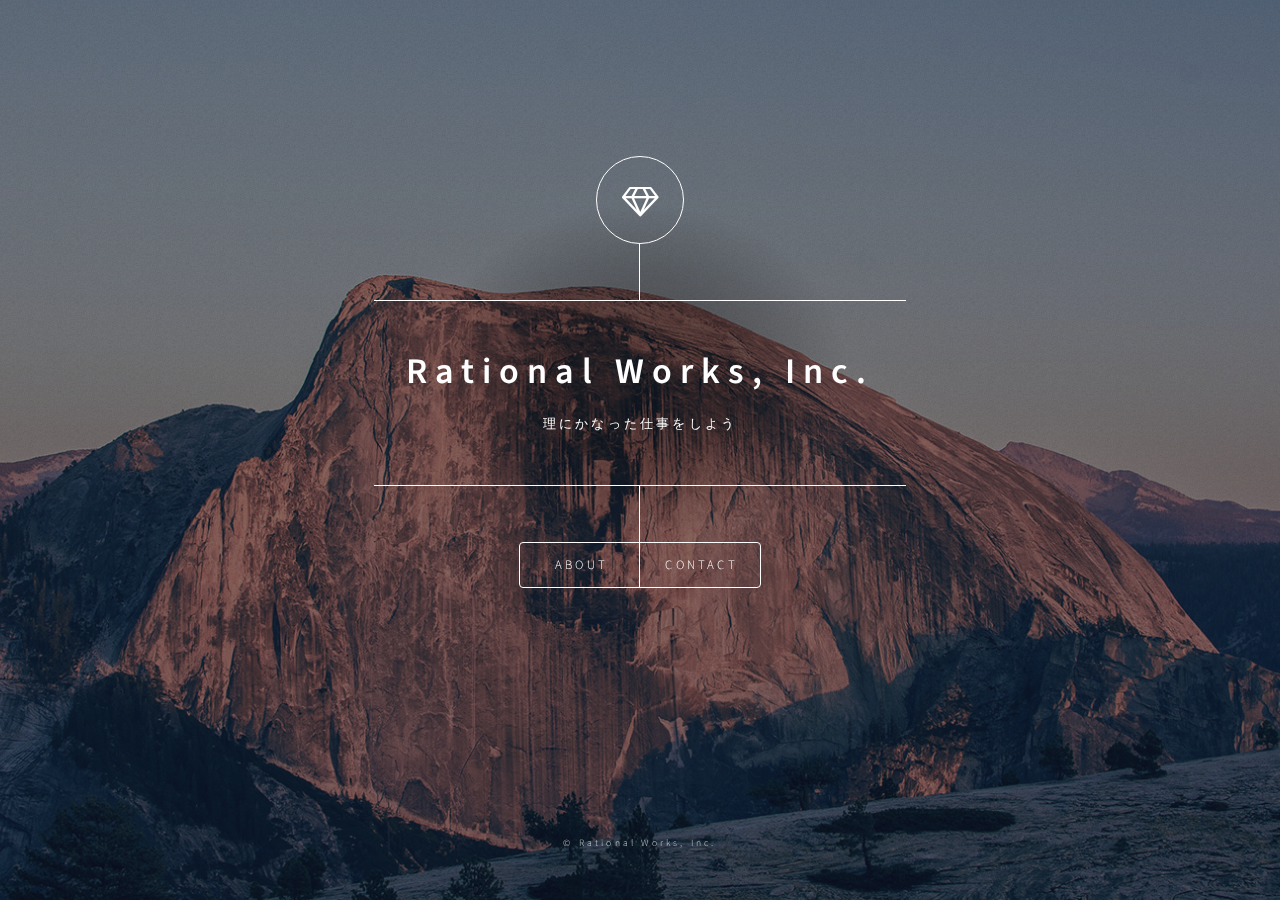
<file: docs/index.html>
<!DOCTYPE HTML>

<html>
	<head>
	<meta name="generator" content="Hugo 0.36" />
		<title>Rational Works, Inc.</title>
		<meta charset="utf-8" />
		<meta name="viewport" content="width=device-width, initial-scale=1, user-scalable=no" />
		<link rel="stylesheet" href="css/main.css" />
		
		<noscript><link rel="stylesheet" href="css/noscript.css" /></noscript>
	</head>
	
			<script src="js/jquery.min.js"></script>
	<body>

    
      <div id="wrapper">

        
          <header id="header">
            <div class="logo">
              <span class="icon fa-diamond"></span>
            </div>
            <div class="content">
              <div class="inner">
                <h1>Rational Works, Inc.</h1>
                <p>理にかなった仕事をしよう</p>
              </div>
            </div>
            <nav>
              <ul>
                
                  <li><a href="#about">About</a></li>
                
                  <li><a href="#contact">Contact</a></li>
                
              </ul>
            </nav>
          </header>

        
          <div id="main">
            
              <article id="about">
  <h1>About</h1>
  <table>
<thead>
<tr>
<th align="center"></th>
<th></th>
</tr>
</thead>

<tbody>
<tr>
<td align="center">社名</td>
<td>株式会社 ラショナル・ワークス<br/> (Rational Works, Inc.)</td>
</tr>

<tr>
<td align="center">設立</td>
<td>2015/10/02</td>
</tr>

<tr>
<td align="center">役員</td>
<td>稲葉 理晃 (代表取締役社長)</td>
</tr>

<tr>
<td align="center">事業内容</td>
<td>・自社プロダクト開発<br/>・コンサルティング (BPM, PMO, SI, Blockchain, etc.)</td>
</tr>
</tbody>
</table>

</article>

            
              <article id="contact">
  <h1>Contact</h1>
  <p><span class="fa fa-envelope"></span>
inaba <font style="color: #E06D15">(at)</font> rational-works <font style="color: #E06D15">(dot)</font> jp</p>

<ul class="icons">

	<li><a href="https://www.linkedin.com/in/masaaki-inaba/" class="icon fa-linkedin"><span class="label">linkedin</span></a></li>

</ul>

</article>

            
          </div>

        
          <div id="languages">
            
          </div>

				
					<footer id="footer">
						<p class="copyright">&copy; Rational Works, Inc.</p>
					</footer>

			</div>
		
			<div id="bg"></div>

		
			<script src="js/skel.min.js"></script>
			<script src="js/util.js"></script>
			<script src="js/main.js"></script>
      <script>
          (function(i,s,o,g,r,a,m){i['GoogleAnalyticsObject']=r;i[r]=i[r]||function(){
                  (i[r].q=i[r].q||[]).push(arguments)},i[r].l=1*new Date();a=s.createElement(o),
              m=s.getElementsByTagName(o)[0];a.async=1;a.src=g;m.parentNode.insertBefore(a,m)
          })(window,document,'script','https://www.google-analytics.com/analytics.js','ga');

          ga('create', 'UA-69028307-1', 'auto');
          ga('send', 'pageview');
      </script>
	</body>
</html>
</file>
<file: docs/css/noscript.css>
/*
	Dimension by HTML5 UP
	html5up.net | @ajlkn
	Free for personal and commercial use under the CCA 3.0 license (html5up.net/license)
*/

/* Main */

	#main article {
		opacity: 1;
		margin: 4rem 0 0 0;
	}
</file>
<file: docs/css/main.css>
@import url(font-awesome.min.css);
@import url("https://fonts.googleapis.com/css?family=Source+Sans+Pro:300italic,600italic,300,600");

/*
	Dimension by HTML5 UP
	html5up.net | @ajlkn
	Free for personal and commercial use under the CCA 3.0 license (html5up.net/license)
*/

/* Reset */

	html, body, div, span, applet, object, iframe, h1, h2, h3, h4, h5, h6, p, blockquote, pre, a, abbr, acronym, address, big, cite, code, del, dfn, em, img, ins, kbd, q, s, samp, small, strike, strong, sub, sup, tt, var, b, u, i, center, dl, dt, dd, ol, ul, li, fieldset, form, label, legend, table, caption, tbody, tfoot, thead, tr, th, td, article, aside, canvas, details, embed, figure, figcaption, footer, header, hgroup, menu, nav, output, ruby, section, summary, time, mark, audio, video {
		margin: 0;
		padding: 0;
		border: 0;
		font-size: 100%;
		font: inherit;
		vertical-align: baseline;
	}

	article, aside, details, figcaption, figure, footer, header, hgroup, menu, nav, section {
		display: block;
	}

	body {
		line-height: 1;
	}

	ol, ul {
		list-style: none;
	}

	blockquote, q {
		quotes: none;
	}

	blockquote:before, blockquote:after, q:before, q:after {
		content: '';
		content: none;
	}

	table {
		border-collapse: collapse;
		border-spacing: 0;
	}

	body {
		-webkit-text-size-adjust: none;
	}

/* Box Model */

	*, *:before, *:after {
		-moz-box-sizing: border-box;
		-webkit-box-sizing: border-box;
		box-sizing: border-box;
	}

/* Basic */

	@-ms-viewport {
		width: device-width;
	}

	@media screen and (max-width: 480px) {

		html, body {
			min-width: 320px;
		}

	}

	body {
		background: #1b1f22;
	}

		body.is-loading *, body.is-loading *:before, body.is-loading *:after, body.is-switching *, body.is-switching *:before, body.is-switching *:after {
			-moz-animation: none !important;
			-webkit-animation: none !important;
			-ms-animation: none !important;
			animation: none !important;
			-moz-transition: none !important;
			-webkit-transition: none !important;
			-ms-transition: none !important;
			transition: none !important;
			-moz-transition-delay: none !important;
			-webkit-transition-delay: none !important;
			-ms-transition-delay: none !important;
			transition-delay: none !important;
		}

/* Type */

	html {
		font-size: 16pt;
	}

		@media screen and (max-width: 1680px) {

			html {
				font-size: 12pt;
			}

		}

		@media screen and (max-width: 736px) {

			html {
				font-size: 11pt;
			}

		}

		@media screen and (max-width: 360px) {

			html {
				font-size: 10pt;
			}

		}

	body, input, select, textarea {
		color: #ffffff;
		font-family: "Source Sans Pro", sans-serif;
		font-weight: 300;
		font-size: 1rem;
		line-height: 1.65;
	}

	a {
		-moz-transition: color 0.2s ease-in-out, background-color 0.2s ease-in-out, border-bottom-color 0.2s ease-in-out;
		-webkit-transition: color 0.2s ease-in-out, background-color 0.2s ease-in-out, border-bottom-color 0.2s ease-in-out;
		-ms-transition: color 0.2s ease-in-out, background-color 0.2s ease-in-out, border-bottom-color 0.2s ease-in-out;
		transition: color 0.2s ease-in-out, background-color 0.2s ease-in-out, border-bottom-color 0.2s ease-in-out;
		border-bottom: dotted 1px rgba(255, 255, 255, 0.5);
		text-decoration: none;
		color: inherit;
	}

		a:hover {
			border-bottom-color: transparent;
		}

	strong, b {
		color: #ffffff;
		font-weight: 600;
	}

	em, i {
		font-style: italic;
	}

	p {
		margin: 0 0 2rem 0;
	}

	h1, h2, h3, h4, h5, h6 {
		color: #ffffff;
		font-weight: 600;
		line-height: 1.5;
		margin: 0 0 1rem 0;
		/*text-transform: uppercase;*/
		letter-spacing: 0.2rem;
	}

		h1 a, h2 a, h3 a, h4 a, h5 a, h6 a {
			color: inherit;
			text-decoration: none;
		}

		h1.major, h2.major, h3.major, h4.major, h5.major, h6.major {
			border-bottom: solid 1px #ffffff;
			width: -moz-max-content;
			width: -webkit-max-content;
			width: -ms-max-content;
			width: max-content;
			padding-bottom: 0.5rem;
			margin: 0 0 2rem 0;
		}

	h1 {
		font-size: 2.25rem;
		line-height: 1.3;
		letter-spacing: 0.5rem;
	}

	h2 {
		font-size: 1.5rem;
		line-height: 1.4;
		letter-spacing: 0.5rem;
	}

	h3 {
		font-size: 1rem;
	}

	h4 {
		font-size: 0.8rem;
	}

	h5 {
		font-size: 0.7rem;
	}

	h6 {
		font-size: 0.6rem;
	}

	@media screen and (max-width: 736px) {

		h1 {
			font-size: 1.75rem;
			line-height: 1.4;
		}

		h2 {
			font-size: 1.25em;
			line-height: 1.5;
		}

	}

	sub {
		font-size: 0.8rem;
		position: relative;
		top: 0.5rem;
	}

	sup {
		font-size: 0.8rem;
		position: relative;
		top: -0.5rem;
	}

	blockquote {
		border-left: solid 4px #ffffff;
		font-style: italic;
		margin: 0 0 2rem 0;
		padding: 0.5rem 0 0.5rem 2rem;
	}

	code {
		background: rgba(255, 255, 255, 0.075);
		border-radius: 4px;
		font-family: "Courier New", monospace;
		font-size: 0.9rem;
		margin: 0 0.25rem;
		padding: 0.25rem 0.65rem;
	}

	pre {
		-webkit-overflow-scrolling: touch;
		font-family: "Courier New", monospace;
		font-size: 0.9rem;
		margin: 0 0 2rem 0;
	}

		pre code {
			display: block;
			line-height: 1.75;
			padding: 1rem 1.5rem;
			overflow-x: auto;
		}

	hr {
		border: 0;
		border-bottom: solid 1px #ffffff;
		margin: 2.75rem 0;
	}

	.align-left {
		text-align: left;
	}

	.align-center {
		text-align: center;
	}

	.align-right {
		text-align: right;
	}

/* Form */

	form {
		margin: 0 0 2.5rem 0;
	}

		form .field {
			margin: 0 0 1.5rem 0;
		}

			form .field.half {
				width: 50%;
				float: left;
				padding: 0 0 0 0.75rem;
			}

				form .field.half.first {
					padding: 0 0.75rem 0 0;
				}

		form > .actions {
			margin: 1.875rem 0 0 0 !important;
		}

		@media screen and (max-width: 736px) {

			form .field {
				margin: 0 0 1.125rem 0;
			}

				form .field.half {
					padding: 0 0 0 0.5625rem;
				}

					form .field.half.first {
						padding: 0 0.5625rem 0 0;
					}

			form > .actions {
				margin: 1.5rem 0 0 0 !important;
			}

		}

		@media screen and (max-width: 480px) {

			form .field.half {
				width: 100%;
				float: none;
				padding: 0;
			}

				form .field.half.first {
					padding: 0;
				}

		}

	label {
		color: #ffffff;
		display: block;
		font-size: 0.8rem;
		font-weight: 300;
		letter-spacing: 0.2rem;
		line-height: 1.5;
		margin: 0 0 1rem 0;
		text-transform: uppercase;
	}

	input[type="text"],
	input[type="password"],
	input[type="email"],
	input[type="tel"],
	select,
	textarea {
		-moz-appearance: none;
		-webkit-appearance: none;
		-ms-appearance: none;
		appearance: none;
		-moz-transition: border-color 0.2s ease-in-out, box-shadow 0.2s ease-in-out, background-color 0.2s ease-in-out;
		-webkit-transition: border-color 0.2s ease-in-out, box-shadow 0.2s ease-in-out, background-color 0.2s ease-in-out;
		-ms-transition: border-color 0.2s ease-in-out, box-shadow 0.2s ease-in-out, background-color 0.2s ease-in-out;
		transition: border-color 0.2s ease-in-out, box-shadow 0.2s ease-in-out, background-color 0.2s ease-in-out;
		background: transparent;
		border-radius: 4px;
		border: solid 1px #ffffff;
		color: inherit;
		display: block;
		outline: 0;
		padding: 0 1rem;
		text-decoration: none;
		width: 100%;
	}

		input[type="text"]:invalid,
		input[type="password"]:invalid,
		input[type="email"]:invalid,
		input[type="tel"]:invalid,
		select:invalid,
		textarea:invalid {
			box-shadow: none;
		}

		input[type="text"]:focus,
		input[type="password"]:focus,
		input[type="email"]:focus,
		input[type="tel"]:focus,
		select:focus,
		textarea:focus {
			background: rgba(255, 255, 255, 0.075);
			border-color: #ffffff;
			box-shadow: 0 0 0 1px #ffffff;
		}

	select option {
		background: #1b1f22;
		color: #ffffff;
	}

	.select-wrapper {
		text-decoration: none;
		display: block;
		position: relative;
	}

		.select-wrapper:before {
			-moz-osx-font-smoothing: grayscale;
			-webkit-font-smoothing: antialiased;
			font-family: FontAwesome;
			font-style: normal;
			font-weight: normal;
			text-transform: none !important;
		}

		.select-wrapper:before {
			color: #ffffff;
			content: '\f107';
			display: block;
			height: 2.75rem;
			line-height: calc(2.75rem + 0em);
			pointer-events: none;
			position: absolute;
			right: 0;
			text-align: center;
			top: 0;
			width: 2.75rem;
		}

		.select-wrapper select::-ms-expand {
			display: none;
		}

	input[type="text"],
	input[type="password"],
	input[type="email"],
	select {
		height: 2.75rem;
	}

	textarea {
		padding: 0.75rem 1rem;
	}

	input[type="checkbox"],
	input[type="radio"] {
		-moz-appearance: none;
		-webkit-appearance: none;
		-ms-appearance: none;
		appearance: none;
		display: block;
		float: left;
		margin-right: -2rem;
		opacity: 0;
		width: 1rem;
		z-index: -1;
	}

		input[type="checkbox"] + label,
		input[type="radio"] + label {
			text-decoration: none;
			-moz-user-select: none;
			-webkit-user-select: none;
			-ms-user-select: none;
			user-select: none;
			color: #ffffff;
			cursor: pointer;
			display: inline-block;
			font-size: 0.8rem;
			font-weight: 300;
			margin: 0 0 0.5rem 0;
			padding-left: 2.65rem;
			padding-right: 0.75rem;
			position: relative;
		}

			input[type="checkbox"] + label:before,
			input[type="radio"] + label:before {
				-moz-osx-font-smoothing: grayscale;
				-webkit-font-smoothing: antialiased;
				font-family: FontAwesome;
				font-style: normal;
				font-weight: normal;
				text-transform: none !important;
			}

			input[type="checkbox"] + label:before,
			input[type="radio"] + label:before {
				-moz-transition: border-color 0.2s ease-in-out, box-shadow 0.2s ease-in-out, background-color 0.2s ease-in-out;
				-webkit-transition: border-color 0.2s ease-in-out, box-shadow 0.2s ease-in-out, background-color 0.2s ease-in-out;
				-ms-transition: border-color 0.2s ease-in-out, box-shadow 0.2s ease-in-out, background-color 0.2s ease-in-out;
				transition: border-color 0.2s ease-in-out, box-shadow 0.2s ease-in-out, background-color 0.2s ease-in-out;
				border-radius: 4px;
				border: solid 1px #ffffff;
				content: '';
				display: inline-block;
				height: 1.65rem;
				left: 0;
				line-height: calc(1.58125rem + 0em);
				position: absolute;
				text-align: center;
				top: -0.125rem;
				width: 1.65rem;
			}

		input[type="checkbox"]:checked + label:before,
		input[type="radio"]:checked + label:before {
			background: #ffffff !important;
			border-color: #ffffff !important;
			color: #1b1f22;
			content: '\f00c';
		}

		input[type="checkbox"]:focus + label:before,
		input[type="radio"]:focus + label:before {
			background: rgba(255, 255, 255, 0.075);
			border-color: #ffffff;
			box-shadow: 0 0 0 1px #ffffff;
		}

	input[type="checkbox"] + label:before {
		border-radius: 4px;
	}

	input[type="radio"] + label:before {
		border-radius: 100%;
	}

	::-webkit-input-placeholder {
		color: rgba(255, 255, 255, 0.5) !important;
		opacity: 1.0;
	}

	:-moz-placeholder {
		color: rgba(255, 255, 255, 0.5) !important;
		opacity: 1.0;
	}

	::-moz-placeholder {
		color: rgba(255, 255, 255, 0.5) !important;
		opacity: 1.0;
	}

	:-ms-input-placeholder {
		color: rgba(255, 255, 255, 0.5) !important;
		opacity: 1.0;
	}

	.formerize-placeholder {
		color: rgba(255, 255, 255, 0.5) !important;
		opacity: 1.0;
	}

/* Box */

	.box {
		border-radius: 4px;
		border: solid 1px #ffffff;
		margin-bottom: 2rem;
		padding: 1.5em;
	}

		.box > :last-child,
		.box > :last-child > :last-child,
		.box > :last-child > :last-child > :last-child {
			margin-bottom: 0;
		}

		.box.alt {
			border: 0;
			border-radius: 0;
			padding: 0;
		}

/* Icon */

	.icon {
		text-decoration: none;
		border-bottom: none;
		position: relative;
	}

		.icon:before {
			-moz-osx-font-smoothing: grayscale;
			-webkit-font-smoothing: antialiased;
			font-family: FontAwesome;
			font-style: normal;
			font-weight: normal;
			text-transform: none !important;
		}

		.icon > .label {
			display: none;
		}

/* Image */

	.image {
		border-radius: 4px;
		border: 0;
		display: inline-block;
		position: relative;
	}

		.image:before {
			-moz-pointer-events: none;
			-webkit-pointer-events: none;
			-ms-pointer-events: none;
			pointer-events: none;
			background-image: url("../img/overlay.png");
			background-color: rgba(19, 21, 25, 0.5);
			border-radius: 4px;
			content: '';
			display: block;
			height: 100%;
			left: 0;
			opacity: 0.5;
			position: absolute;
			top: 0;
			width: 100%;
		}

		.image img {
			border-radius: 4px;
			display: block;
		}

		.image.left, .image.right {
			max-width: 40%;
		}

			.image.left img, .image.right img {
				width: 100%;
			}

		.image.left {
			float: left;
			padding: 0 1.5em 1em 0;
			top: 0.25em;
		}

		.image.right {
			float: right;
			padding: 0 0 1em 1.5em;
			top: 0.25em;
		}

		.image.fit {
			display: block;
			margin: 0 0 2rem 0;
			width: 100%;
		}

			.image.fit img {
				width: 100%;
			}

		.image.main {
			display: block;
			margin: 2.5rem 0;
			width: 100%;
		}

			.image.main img {
				width: 100%;
			}

		@media screen and (max-width: 736px) {

			.image.main {
				margin: 2rem 0;
			}

		}

		@media screen and (max-width: 480px) {

			.image.main {
				margin: 1.5rem 0;
			}

		}

/* List */

	ol {
		list-style: decimal;
		margin: 0 0 2rem 0;
		padding-left: 1.25em;
	}

		ol li {
			padding-left: 0.25em;
		}

	ul {
		list-style: disc;
		margin: 0 0 2rem 0;
		padding-left: 1em;
	}

		ul li {
			padding-left: 0.5em;
		}

		ul.alt {
			list-style: none;
			padding-left: 0;
		}

			ul.alt li {
				border-top: solid 1px #ffffff;
				padding: 0.5em 0;
			}

				ul.alt li:first-child {
					border-top: 0;
					padding-top: 0;
				}

		ul.icons {
			cursor: default;
			list-style: none;
			padding-left: 0;
		}

			ul.icons li {
				display: inline-block;
				padding: 0 0.75em 0 0;
			}

				ul.icons li:last-child {
					padding-right: 0;
				}

				ul.icons li a {
					border-radius: 100%;
					box-shadow: inset 0 0 0 1px #ffffff;
					display: inline-block;
					height: 2.25rem;
					line-height: 2.25rem;
					text-align: center;
					width: 2.25rem;
				}

					ul.icons li a:hover {
						background-color: rgba(255, 255, 255, 0.075);
					}

					ul.icons li a:active {
						background-color: rgba(255, 255, 255, 0.175);
					}

		ul.actions {
			cursor: default;
			list-style: none;
			padding-left: 0;
		}

			ul.actions li {
				display: inline-block;
				padding: 0 1rem 0 0;
				vertical-align: middle;
			}

				ul.actions li:last-child {
					padding-right: 0;
				}

			ul.actions.small li {
				padding: 0 0.5rem 0 0;
			}

			ul.actions.vertical li {
				display: block;
				padding: 1rem 0 0 0;
			}

				ul.actions.vertical li:first-child {
					padding-top: 0;
				}

				ul.actions.vertical li > * {
					margin-bottom: 0;
				}

			ul.actions.vertical.small li {
				padding: 0.5rem 0 0 0;
			}

				ul.actions.vertical.small li:first-child {
					padding-top: 0;
				}

			ul.actions.fit {
				display: table;
				margin-left: -1rem;
				padding: 0;
				table-layout: fixed;
				width: calc(100% + 1rem);
			}

				ul.actions.fit li {
					display: table-cell;
					padding: 0 0 0 1rem;
				}

					ul.actions.fit li > * {
						margin-bottom: 0;
					}

				ul.actions.fit.small {
					margin-left: -0.5rem;
					width: calc(100% + 0.5rem);
				}

					ul.actions.fit.small li {
						padding: 0 0 0 0.5rem;
					}

			@media screen and (max-width: 480px) {

				ul.actions {
					margin: 0 0 2rem 0;
				}

					ul.actions li {
						padding: 1rem 0 0 0;
						display: block;
						text-align: center;
						width: 100%;
					}

						ul.actions li:first-child {
							padding-top: 0;
						}

						ul.actions li > * {
							width: 100%;
							margin: 0 !important;
						}

							ul.actions li > *.icon:before {
								margin-left: -2em;
							}

					ul.actions.small li {
						padding: 0.5rem 0 0 0;
					}

						ul.actions.small li:first-child {
							padding-top: 0;
						}

			}

	dl {
		margin: 0 0 2rem 0;
	}

		dl dt {
			display: block;
			font-weight: 600;
			margin: 0 0 1rem 0;
		}

		dl dd {
			margin-left: 2rem;
		}

/* Table */

	.table-wrapper {
		-webkit-overflow-scrolling: touch;
		overflow-x: auto;
	}

	table {
		margin: 0 0 2rem 0;
		width: 100%;
	}

		table tbody tr {
			border: solid 1px #ffffff;
			border-left: 0;
			border-right: 0;
		}

			table tbody tr:nth-child(2n + 1) {
				background-color: rgba(255, 255, 255, 0.075);
			}

		table td {
			padding: 0.75em 0.75em;
		}

		table th {
			color: #ffffff;
			font-size: 0.9em;
			font-weight: 600;
			padding: 0 0.75em 0.75em 0.75em;
			text-align: left;
		}

		table thead {
			border-bottom: solid 2px #ffffff;
		}

		table tfoot {
			border-top: solid 2px #ffffff;
		}

		table.alt {
			border-collapse: separate;
		}

			table.alt tbody tr td {
				border: solid 1px #ffffff;
				border-left-width: 0;
				border-top-width: 0;
			}

				table.alt tbody tr td:first-child {
					border-left-width: 1px;
				}

			table.alt tbody tr:first-child td {
				border-top-width: 1px;
			}

			table.alt thead {
				border-bottom: 0;
			}

			table.alt tfoot {
				border-top: 0;
			}

/* Button */

	input[type="submit"],
	input[type="reset"],
	input[type="button"],
	button,
	.button {
		-moz-appearance: none;
		-webkit-appearance: none;
		-ms-appearance: none;
		appearance: none;
		-moz-transition: background-color 0.2s ease-in-out, color 0.2s ease-in-out;
		-webkit-transition: background-color 0.2s ease-in-out, color 0.2s ease-in-out;
		-ms-transition: background-color 0.2s ease-in-out, color 0.2s ease-in-out;
		transition: background-color 0.2s ease-in-out, color 0.2s ease-in-out;
		background-color: transparent;
		border-radius: 4px;
		border: 0;
		box-shadow: inset 0 0 0 1px #ffffff;
		color: #ffffff !important;
		cursor: pointer;
		display: inline-block;
		font-size: 0.8rem;
		font-weight: 300;
		height: 2.75rem;
		letter-spacing: 0.2rem;
		line-height: 2.75rem;
		outline: 0;
		padding: 0 1.25rem 0 1.35rem;
		text-align: center;
		text-decoration: none;
		text-transform: uppercase;
		white-space: nowrap;
	}

		input[type="submit"]:hover,
		input[type="reset"]:hover,
		input[type="button"]:hover,
		button:hover,
		.button:hover {
			background-color: rgba(255, 255, 255, 0.075);
		}

		input[type="submit"]:active,
		input[type="reset"]:active,
		input[type="button"]:active,
		button:active,
		.button:active {
			background-color: rgba(255, 255, 255, 0.175);
		}

		input[type="submit"].icon:before,
		input[type="reset"].icon:before,
		input[type="button"].icon:before,
		button.icon:before,
		.button.icon:before {
			margin-right: 0.5em;
		}

		input[type="submit"].fit,
		input[type="reset"].fit,
		input[type="button"].fit,
		button.fit,
		.button.fit {
			display: block;
			margin: 0 0 1rem 0;
			width: 100%;
		}

		input[type="submit"].special,
		input[type="reset"].special,
		input[type="button"].special,
		button.special,
		.button.special {
			background-color: #ffffff;
			color: #1b1f22 !important;
			font-weight: 600;
		}

		input[type="submit"].disabled, input[type="submit"]:disabled,
		input[type="reset"].disabled,
		input[type="reset"]:disabled,
		input[type="button"].disabled,
		input[type="button"]:disabled,
		button.disabled,
		button:disabled,
		.button.disabled,
		.button:disabled {
			-moz-pointer-events: none;
			-webkit-pointer-events: none;
			-ms-pointer-events: none;
			pointer-events: none;
			cursor: default;
			opacity: 0.25;
		}

	input[type="submit"],
	input[type="reset"],
	input[type="button"],
	button {
		line-height: calc(2.75rem - 2px);
	}

/* BG */

	#bg {
		-moz-transform: scale(1.0);
		-webkit-transform: scale(1.0);
		-ms-transform: scale(1.0);
		transform: scale(1.0);
		-webkit-backface-visibility: hidden;
		position: fixed;
		top: 0;
		left: 0;
		width: 100%;
		height: 100vh;
		z-index: 1;
	}

		#bg:before, #bg:after {
			content: '';
			display: block;
			position: absolute;
			top: 0;
			left: 0;
			width: 100%;
			height: 100%;
		}

		#bg:before {
			-moz-transition: background-color 2.5s ease-in-out;
			-webkit-transition: background-color 2.5s ease-in-out;
			-ms-transition: background-color 2.5s ease-in-out;
			transition: background-color 2.5s ease-in-out;
			-moz-transition-delay: 0.75s;
			-webkit-transition-delay: 0.75s;
			-ms-transition-delay: 0.75s;
			transition-delay: 0.75s;
			background-image: linear-gradient(to top, rgba(19, 21, 25, 0.5), rgba(19, 21, 25, 0.5)), url("../img/overlay.png");
			background-size: auto, 256px 256px;
			background-position: center, center;
			background-repeat: no-repeat, repeat;
			z-index: 2;
		}

		#bg:after {
			-moz-transform: scale(1.125);
			-webkit-transform: scale(1.125);
			-ms-transform: scale(1.125);
			transform: scale(1.125);
			-moz-transition: -moz-transform 0.325s ease-in-out, -moz-filter 0.325s ease-in-out;
			-webkit-transition: -webkit-transform 0.325s ease-in-out, -webkit-filter 0.325s ease-in-out;
			-ms-transition: -ms-transform 0.325s ease-in-out, -ms-filter 0.325s ease-in-out;
			transition: transform 0.325s ease-in-out, filter 0.325s ease-in-out;
			background-image: url("../img/bg.jpg");
			background-position: center;
			background-size: cover;
			background-repeat: no-repeat;
			z-index: 1;
		}

		body.is-article-visible #bg:after {
			-moz-transform: scale(1.0825);
			-webkit-transform: scale(1.0825);
			-ms-transform: scale(1.0825);
			transform: scale(1.0825);
			-moz-filter: blur(0.2rem);
			-webkit-filter: blur(0.2rem);
			-ms-filter: blur(0.2rem);
			filter: blur(0.2rem);
		}

		body.is-loading #bg:before {
			background-color: #000000;
		}

/* Wrapper */

	#wrapper {
		display: -moz-flex;
		display: -webkit-flex;
		display: -ms-flex;
		display: flex;
		-moz-flex-direction: column;
		-webkit-flex-direction: column;
		-ms-flex-direction: column;
		flex-direction: column;
		-moz-align-items: center;
		-webkit-align-items: center;
		-ms-align-items: center;
		align-items: center;
		-moz-justify-content: space-between;
		-webkit-justify-content: space-between;
		-ms-justify-content: space-between;
		justify-content: space-between;
		position: relative;
		min-height: 100vh;
		width: 100%;
		padding: 4rem 2rem;
		z-index: 3;
	}

		#wrapper:before {
			content: '';
			display: block;
		}

		@media screen and (max-width: 1680px) {

			#wrapper {
				padding: 3rem 2rem;
			}

		}

		@media screen and (max-width: 736px) {

			#wrapper {
				padding: 2rem 1rem;
			}

		}

		@media screen and (max-width: 480px) {

			#wrapper {
				padding: 1rem;
			}

		}

/* Header */

	#header {
		display: -moz-flex;
		display: -webkit-flex;
		display: -ms-flex;
		display: flex;
		-moz-flex-direction: column;
		-webkit-flex-direction: column;
		-ms-flex-direction: column;
		flex-direction: column;
		-moz-align-items: center;
		-webkit-align-items: center;
		-ms-align-items: center;
		align-items: center;
		-moz-transition: -moz-transform 0.325s ease-in-out, -moz-filter 0.325s ease-in-out, opacity 0.325s ease-in-out;
		-webkit-transition: -webkit-transform 0.325s ease-in-out, -webkit-filter 0.325s ease-in-out, opacity 0.325s ease-in-out;
		-ms-transition: -ms-transform 0.325s ease-in-out, -ms-filter 0.325s ease-in-out, opacity 0.325s ease-in-out;
		transition: transform 0.325s ease-in-out, filter 0.325s ease-in-out, opacity 0.325s ease-in-out;
		background-image: -moz-radial-gradient(rgba(0, 0, 0, 0.25) 25%, transparent 55%);
		background-image: -webkit-radial-gradient(rgba(0, 0, 0, 0.25) 25%, transparent 55%);
		background-image: -ms-radial-gradient(rgba(0, 0, 0, 0.25) 25%, transparent 55%);
		background-image: radial-gradient(rgba(0, 0, 0, 0.25) 25%, transparent 55%);
		max-width: 100%;
		text-align: center;
	}

		#header > * {
			-moz-transition: opacity 0.325s ease-in-out;
			-webkit-transition: opacity 0.325s ease-in-out;
			-ms-transition: opacity 0.325s ease-in-out;
			transition: opacity 0.325s ease-in-out;
			position: relative;
			margin-top: 3.5rem;
		}

			#header > *:before {
				content: '';
				display: block;
				position: absolute;
				top: calc(-3.5rem - 1px);
				left: calc(50% - 1px);
				width: 1px;
				height: calc(3.5rem + 1px);
				background: #ffffff;
			}

		#header > :first-child {
			margin-top: 0;
		}

			#header > :first-child:before {
				display: none;
			}

		#header .logo {
			width: 5.5rem;
			height: 5.5rem;
			line-height: 5.5rem;
			border: solid 1px #ffffff;
			border-radius: 100%;
		}

			#header .logo .icon:before {
				font-size: 2rem;
			}

		#header .content {
			border-style: solid;
			border-color: #ffffff;
			border-top-width: 1px;
			border-bottom-width: 1px;
			max-width: 100%;
		}

			#header .content .inner {
				-moz-transition: max-height 0.75s ease, padding 0.75s ease, opacity 0.325s ease-in-out;
				-webkit-transition: max-height 0.75s ease, padding 0.75s ease, opacity 0.325s ease-in-out;
				-ms-transition: max-height 0.75s ease, padding 0.75s ease, opacity 0.325s ease-in-out;
				transition: max-height 0.75s ease, padding 0.75s ease, opacity 0.325s ease-in-out;
				-moz-transition-delay: 0.25s;
				-webkit-transition-delay: 0.25s;
				-ms-transition-delay: 0.25s;
				transition-delay: 0.25s;
				padding: 3rem 2rem;
				max-height: 40rem;
				overflow: hidden;
			}

				#header .content .inner > :last-child {
					margin-bottom: 0;
				}

			#header .content p {
				/*text-transform: uppercase;*/
				letter-spacing: 0.2rem;
				font-size: 0.8rem;
				line-height: 2;
			}

		#header nav ul {
			display: -moz-flex;
			display: -webkit-flex;
			display: -ms-flex;
			display: flex;
			margin-bottom: 0;
			list-style: none;
			padding-left: 0;
			border: solid 1px #ffffff;
			border-radius: 4px;
		}

			#header nav ul li {
				padding-left: 0;
				border-left: solid 1px #ffffff;
			}

				#header nav ul li:first-child {
					border-left: 0;
				}

				#header nav ul li a {
					display: block;
					min-width: 7.5rem;
					height: 2.75rem;
					line-height: 2.75rem;
					padding: 0 1.25rem 0 1.45rem;
					text-transform: uppercase;
					letter-spacing: 0.2rem;
					font-size: 0.8rem;
					border-bottom: 0;
				}

					#header nav ul li a:hover {
						background-color: rgba(255, 255, 255, 0.075);
					}

					#header nav ul li a:active {
						background-color: rgba(255, 255, 255, 0.175);
					}

		#header nav.use-middle:after {
			content: '';
			display: block;
			position: absolute;
			top: 0;
			left: calc(50% - 1px);
			width: 1px;
			height: 100%;
			background: #ffffff;
		}

		#header nav.use-middle ul li.is-middle {
			border-left: 0;
		}

		body.is-article-visible #header {
			-moz-transform: scale(0.95);
			-webkit-transform: scale(0.95);
			-ms-transform: scale(0.95);
			transform: scale(0.95);
			-moz-filter: blur(0.1rem);
			-webkit-filter: blur(0.1rem);
			-ms-filter: blur(0.1rem);
			filter: blur(0.1rem);
			opacity: 0;
		}

		body.is-loading #header {
			-moz-filter: blur(0.125rem);
			-webkit-filter: blur(0.125rem);
			-ms-filter: blur(0.125rem);
			filter: blur(0.125rem);
		}

			body.is-loading #header > * {
				opacity: 0;
			}

			body.is-loading #header .content .inner {
				max-height: 0;
				padding-top: 0;
				padding-bottom: 0;
				opacity: 0;
			}

		@media screen and (max-width: 980px) {

			#header .content p br {
				display: none;
			}

		}

		@media screen and (max-width: 736px) {

			#header > * {
				margin-top: 2rem;
			}

				#header > *:before {
					top: calc(-2rem - 1px);
					height: calc(2rem + 1px);
				}

			#header .logo {
				width: 4.75rem;
				height: 4.75rem;
				line-height: 4.75rem;
			}

				#header .logo .icon:before {
					font-size: 1.75rem;
				}

			#header .content .inner {
				padding: 2.5rem 1rem;
			}

			#header .content p {
				line-height: 1.875;
			}

		}

		@media screen and (max-width: 480px) {

			#header {
				padding: 1.5rem 0;
			}

				#header .content .inner {
					padding: 2.5rem 0;
				}

				#header nav ul {
					-moz-flex-direction: column;
					-webkit-flex-direction: column;
					-ms-flex-direction: column;
					flex-direction: column;
					min-width: 10rem;
					max-width: 100%;
				}

					#header nav ul li {
						border-left: 0;
						border-top: solid 1px #ffffff;
					}

						#header nav ul li:first-child {
							border-top: 0;
						}

						#header nav ul li a {
							height: 3rem;
							line-height: 3rem;
							min-width: 0;
							width: 100%;
						}

				#header nav.use-middle:after {
					display: none;
				}

		}

/* Main */

	#main {
		-moz-flex-grow: 1;
		-webkit-flex-grow: 1;
		-ms-flex-grow: 1;
		flex-grow: 1;
		-moz-flex-shrink: 1;
		-webkit-flex-shrink: 1;
		-ms-flex-shrink: 1;
		flex-shrink: 1;
		display: -moz-flex;
		display: -webkit-flex;
		display: -ms-flex;
		display: flex;
		-moz-align-items: center;
		-webkit-align-items: center;
		-ms-align-items: center;
		align-items: center;
		-moz-justify-content: center;
		-webkit-justify-content: center;
		-ms-justify-content: center;
		justify-content: center;
		-moz-flex-direction: column;
		-webkit-flex-direction: column;
		-ms-flex-direction: column;
		flex-direction: column;
		position: relative;
		max-width: 100%;
		z-index: 3;
	}

		#main article {
			-moz-transform: translateY(0.25rem);
			-webkit-transform: translateY(0.25rem);
			-ms-transform: translateY(0.25rem);
			transform: translateY(0.25rem);
			-moz-transition: opacity 0.325s ease-in-out, -moz-transform 0.325s ease-in-out;
			-webkit-transition: opacity 0.325s ease-in-out, -webkit-transform 0.325s ease-in-out;
			-ms-transition: opacity 0.325s ease-in-out, -ms-transform 0.325s ease-in-out;
			transition: opacity 0.325s ease-in-out, transform 0.325s ease-in-out;
			padding: 4.5rem 2.5rem 1.5rem 2.5rem ;
			position: relative;
			width: 40rem;
			max-width: 100%;
			background-color: rgba(27, 31, 34, 0.85);
			border-radius: 4px;
			opacity: 0;
		}

			#main article.active {
				-moz-transform: translateY(0);
				-webkit-transform: translateY(0);
				-ms-transform: translateY(0);
				transform: translateY(0);
				opacity: 1;
			}

			#main article .close {
				display: block;
				position: absolute;
				top: 0;
				right: 0;
				width: 4rem;
				height: 4rem;
				cursor: pointer;
				text-indent: 4rem;
				overflow: hidden;
				white-space: nowrap;
			}

				#main article .close:before {
					-moz-transition: background-color 0.2s ease-in-out;
					-webkit-transition: background-color 0.2s ease-in-out;
					-ms-transition: background-color 0.2s ease-in-out;
					transition: background-color 0.2s ease-in-out;
					content: '';
					display: block;
					position: absolute;
					top: 0.75rem;
					left: 0.75rem;
					width: 2.5rem;
					height: 2.5rem;
					border-radius: 100%;
					background-position: center;
					background-image: url("data:image/svg+xml;charset=utf8,%3Csvg xmlns='http://www.w3.org/2000/svg' xmlns:xlink='http://www.w3.org/1999/xlink' width='20px' height='20px' viewBox='0 0 20 20' zoomAndPan='disable'%3E%3Cstyle%3Eline %7B stroke: %23ffffff%3B stroke-width: 1%3B %7D%3C/style%3E%3Cline x1='2' y1='2' x2='18' y2='18' /%3E%3Cline x1='18' y1='2' x2='2' y2='18' /%3E%3C/svg%3E");
					background-size: 20px 20px;
					background-repeat: no-repeat;
				}

				#main article .close:hover:before {
					background-color: rgba(255, 255, 255, 0.075);
				}

				#main article .close:active:before {
					background-color: rgba(255, 255, 255, 0.175);
				}

		@media screen and (max-width: 736px) {

			#main article {
				padding: 3.5rem 2rem 0.5rem 2rem ;
			}

				#main article .close:before {
					top: 0.875rem;
					left: 0.875rem;
					width: 2.25rem;
					height: 2.25rem;
					background-size: 14px 14px;
				}

		}

		@media screen and (max-width: 480px) {

			#main article {
				padding: 3rem 1.5rem 0.5rem 1.5rem ;
			}

		}

/* Footer */

	#footer {
		-moz-transition: -moz-transform 0.325s ease-in-out, -moz-filter 0.325s ease-in-out, opacity 0.325s ease-in-out;
		-webkit-transition: -webkit-transform 0.325s ease-in-out, -webkit-filter 0.325s ease-in-out, opacity 0.325s ease-in-out;
		-ms-transition: -ms-transform 0.325s ease-in-out, -ms-filter 0.325s ease-in-out, opacity 0.325s ease-in-out;
		transition: transform 0.325s ease-in-out, filter 0.325s ease-in-out, opacity 0.325s ease-in-out;
		width: 100%;
		max-width: 100%;
		margin-top: 2rem;
		text-align: center;
	}

		#footer .copyright {
			letter-spacing: 0.2rem;
			font-size: 0.6rem;
			opacity: 0.75;
			margin-bottom: 0;
			/*text-transform: uppercase;*/
		}

		body.is-article-visible #footer {
			-moz-transform: scale(0.95);
			-webkit-transform: scale(0.95);
			-ms-transform: scale(0.95);
			transform: scale(0.95);
			-moz-filter: blur(0.1rem);
			-webkit-filter: blur(0.1rem);
			-ms-filter: blur(0.1rem);
			filter: blur(0.1rem);
			opacity: 0;
		}

		body.is-loading #footer {
			opacity: 0;
		}
</file>
